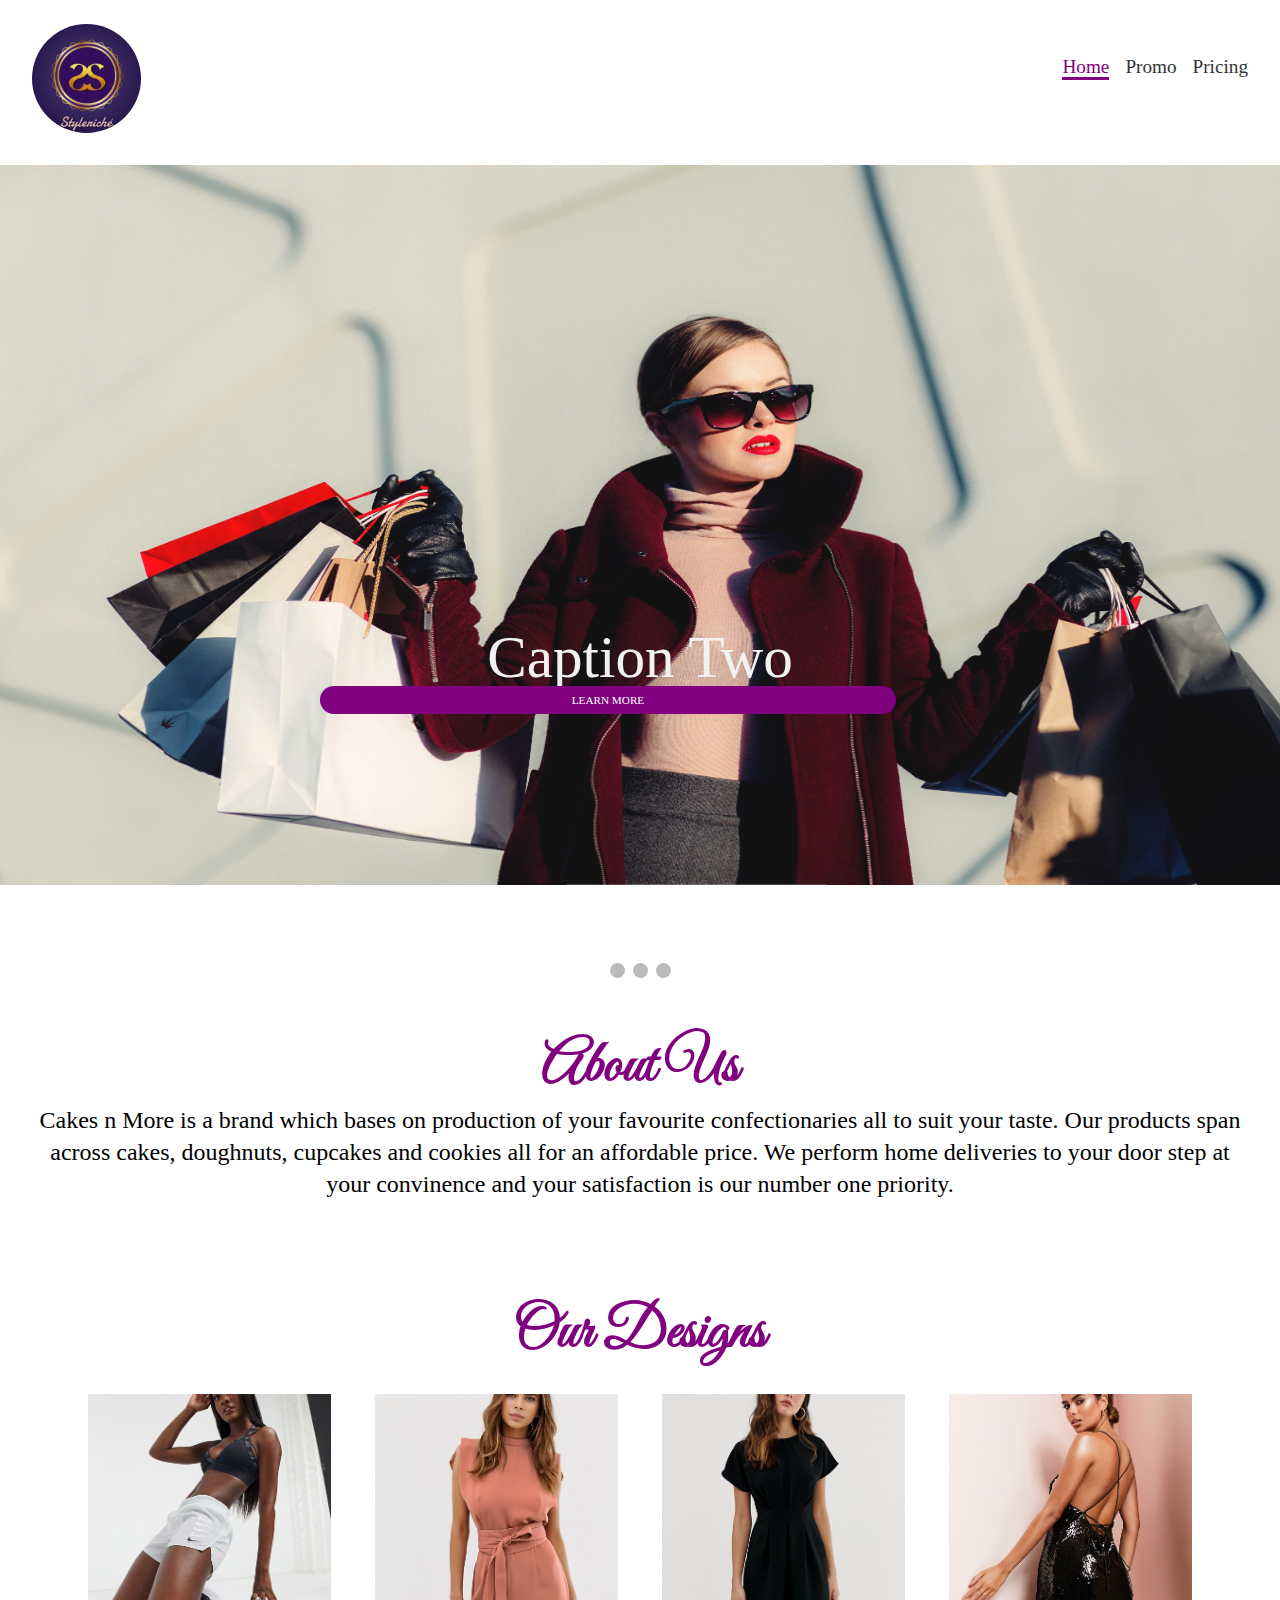
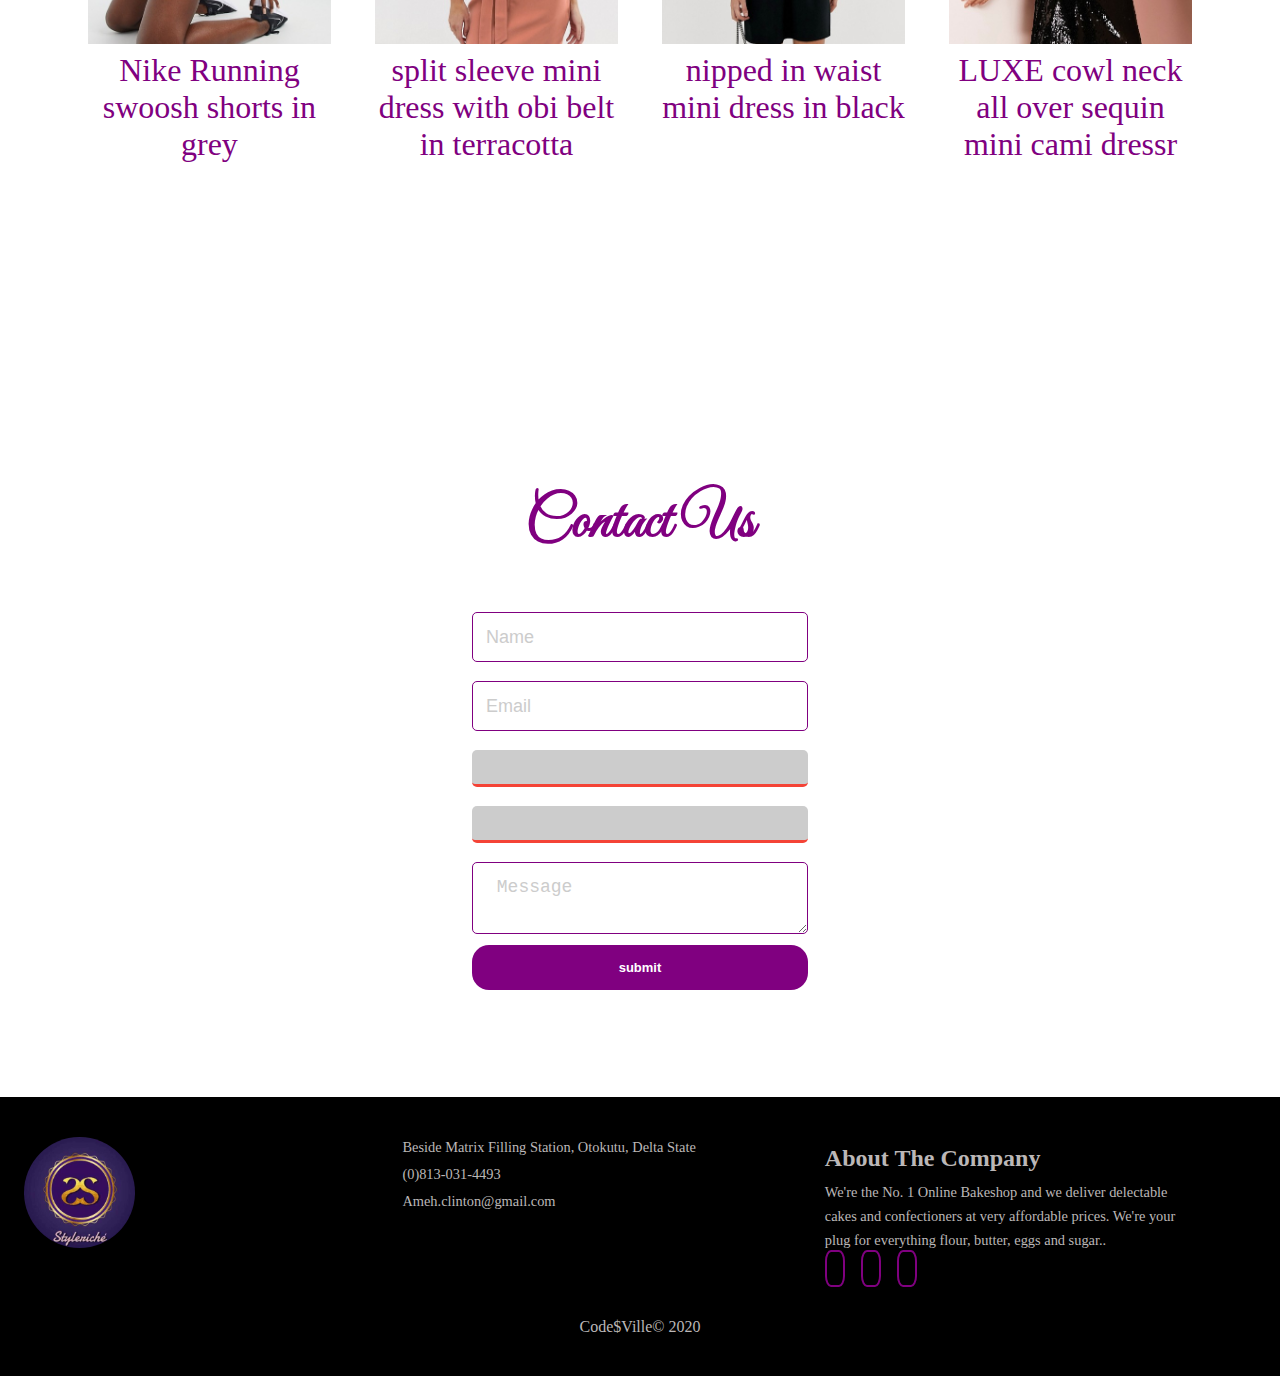
<file: index.html>
<?php

    include_once 'includes/database.php';
?>

<html lang="en">
  <head>
    <meta charset="UTF-8" />
    <meta name="viewport" content="width=device-width, initial-scale=1.0" /> 
    <link 
      rel="stylesheet"
      href="https://use.fontawesome.com/releases/v5.0.13/css/all.css"
      integrity="sha384-DNOHZ68U8hZfKXOrtjWvjxusGo9WQnrNx2sqG0tfsghAvtVlRW3tvkXWZh58N9jp"
      crossorigin="anonymous"
    />
    <link
      href="https://fonts.googleapis.com/css2?family=Great+Vibes&family=Montserrat:ital,wght@0,400;0,700;1,500&display=swap"
      rel="stylesheet"
    />
   
    <link rel="stylesheet" href="css/style.css" />
    <link rel="stylesheet" href="css/index.css" />
    <title>Fashion Store</title>
  </head>

  <body>
   <!-- Header-->
<div class="backdrop"></div>
<header>
  <span id="navbar-toggle">
    <i class="fas fa-bars"></i>
  </span>
  <nav class="navbar">
    <div class="brand">
      <div class="brand-img"> 
        <img src="img/logo.jpeg" class="brand-logo" alt="Brand" />
      </div>
    </div>
    <ul id="main-nav">
      <li><a class="current"  href="index.html">Home</a></li>
      <li><a  href="promo.html">Promo</a></li>
      <li><a href="pricing.html">Pricing</a></li>
    </ul>
  </nav>



      <div class="sideDrawer-button">
        <button id="toggle" class="toggle-button">
          <span class="toggle-button__bar"></span>
          <span class="toggle-button__bar"></span>
          <span class="toggle-button__bar"></span>
        </button>

        <div class="sideDrawer-logo">
          <img src="img/logo.jpeg" class="brand-logo" alt="Brand" />
        </div>
      </div>

    </div>
      <nav id="mobileNav" class="main-nav__mobile">
        <div class="closing-button">
          <a href="javascript:void(0)" class="closebtn">&times;</a>
        </div>

        <div class="mobile-nav__items">
          <a href="index.html" class="active">
            Home
          </a>

          <a href="promo.html">
          Promo
          </a>

          <a href="pricing.html">
            Pricing
          </a>
        </div>
      </nav>
    </header>


    
    <div class="slideshow-container">
      <div class="mySlides fade">
        <div class="img">
          <img src="./img/freestocks-_3Q3tsJ01nc-unsplash.jpg" />
     </div>
     <div class="text">Caption Two
      <a href="pricing.html" class="btn btn--animated">Learn More</a>
       </div>
        
      </div>

      <div class="mySlides fade">
        <div class="img">
          <img src="./img/tamara-bellis-IwVRO3TLjLc-unsplash.jpg" />
        </div>
      <div class="text">Caption Two
<a href="pricing.html" class="btn btn--animated ">Learn More</a>
 </div>
     </div>

      <div class="mySlides fade"> 
        <div class="img">
          <img src="./img/jordan-whitfield-faStDXKctu0-unsplash.jpg" />
        </div>
      <div class="text">Caption Two
        <a href="pricing.html" class="btn btn--animated">Learn More</a>
      </div>
       </div>

      <a class="prev" onclick="plusSlides(1)"></a>
      <a class="next" onclick="plusSlides(1)"></a>
    </div>
    <br />

    <div style="text-align: center;">
      <span class="dot" onclick="currentSlide(1)"></span>
      <span class="dot" onclick="currentSlide(2)"></span>
      <span class="dot" onclick="currentSlide(3)"></span>
    </div>

    
    <!--Section-A-->
<!-- 
    <section id="a">
      <div class="container">
        <div class="container-text">
          <h1>Delicous</h1>
          <h3>CAKES FOR YOU</h3>
          <p>Cakes n More offers the best cakes for you</p>
          <button href="pricing.html" class="btn" >Place Order</button>
        </div>
        <div class="container-img">
          <img src="img/cake1.png" class="cakee" alt="" />
        </div>
      </div>
    </section> -->
    <!-- Section-B
    <section id="b">
      <div class="desc">
        <div class="desc-text">
          <h1>about us</h1>
          <p>
            Cakes n More is a brand which bases on production of your favourite
            confectionaries all to suit your taste. Our products span across
            cakes, doughnuts, cupcakes and cookies all for an affordable price.
            We perform home deliveries to your door step at your convinence and
            your satisfaction is our number one priority.
          </p>
        </div>
        <div class="desc-img">
          <img src="./strawcake.jpg" class="img" alt="" />
        </div>
      </div>
    </section> -->

    <section>
      <div class="about">
        <div class="about-text">
          <h1>about us</h1>
          <p>
            Cakes n More is a brand which bases on production of your favourite
            confectionaries all to suit your taste. Our products span across
            cakes, doughnuts, cupcakes and cookies all for an affordable price.
            We perform home deliveries to your door step at your convinence and
            your satisfaction is our number one priority.
          </p>
        </div>
        
      </div>
    </section>
    <!--Section-C-->
    <section id="c">
      <h1>Our Designs</h1>
      <div class="cake">
        <div class="cake-img">
          <div class="cake-image">
            <img src="img/girl5.jpg" alt="" />
          </div>
          <p>Nike Running swoosh shorts in grey</p>
        </div>
        <div class="cake-img">
          <div class="cake-image">
            <img src="img/girl6.jpg" alt="" />
          </div>
          <p> split sleeve mini dress with obi belt in terracotta</p>
        </div>
        <div class="cake-img">
          <div class="cake-image">
            <img src="img/girl7.jpg" alt="" />
          </div>
          <p> nipped in waist mini dress in black</p>
        </div>
        <div class="cake-img">
          <div class="cake-image">
            <img src="img/girl3.jpg" alt="" />
          </div>
          <p>LUXE cowl neck all over sequin mini cami dressr</p>
        </div>
      </div>
    </section>

    <!--Section-D-->
    <section id="contact-us">
      <h1>Contact Us</h1>
      <form class="form" method="POST" action="contact-form.php" enctype="multipart/form-data">
        <div class="form-container">
          <div class="form-group">
            <label htmlFor="Name"> </label>
            <input type="text" name="name" placeholder="Name" />
          </div>
          <div class="form-group">
            <label htmlFor="email"></label>
            <input type="email" name="email" placeholder="Email" />
          </div>
          <div class="form-group">
            <label htmlFor="password"> </label>
            <input type="password" name="password" placeholder="Password" />
          </div>
          <div class="form-group">
            <label htmlFor="password"> </label>
            <input type="password" name="confirm-password" placeholder="Confirm Password" />
          </div>
          <textarea
            class="text-input message-input"
            placeholder=" Message"
            name="message"
          ></textarea>
          <input type="submit" value="submit" class="button" />
        </div>
        <span></span>
      </form>
    </section>
   <!--Footer-->
 <footer>
  <div class="footer">
    <div class="footer-div">
      <div class="brand">
        <img src="img/logo.jpeg" class="brand-logo" alt="" />

      </div>
      
    </div>
    <div class="py-2 footer-div">
      <p class="contact">
        <span class="contact-icon">
          <i class="fas fa-map-marker-alt"></i>
        </span>
        <span class="contact-text">Beside Matrix Filling Station, Otokutu, Delta State</span>
      </p>
      <!-- <i class="fas fa-map-marker-alt py">
        Beside Matrix Filling Station, Otokutu, Delta State
      </i> -->
      <p class="contact">
        <span class="contact-icon">
          <i class="fas fa-phone"></i>
        </span>
        <span class="contact-text">(0)813-031-4493</span>
      </p>

      <p class="contact">
        <span class="contact-icon">
          <i class="fas fa-envelope"></i>
        </span>
        <span class="contact-text">Ameh.clinton@gmail.com</span>
      </p>
      <!-- <i class="fas fa-phone py"> (0)813-031-4493</i>
      <i class="fas fa-envelope py"> Ameh.clinton@gmail.com</i> -->
    </div>
    <div class="py-2 my-1 lead footer-div" id="footer-last">
      <h3 class="my">About The Company</h3>
      <p>
        We're the No. 1 Online Bakeshop and we deliver delectable cakes and
        confectioners at very affordable prices. We're your plug for
        everything flour, butter, eggs and sugar..
      </p>
      <div class="social my">
        <i class="fab fa-twitter"></i>
        <i class="fab fa-whatsapp"></i>
        <i class="fab fa-instagram"></i>
      </div>
    </div>
  </div>
  <p class="watermark">Code$Ville&copy; 2020</p>


</footer>



    <script src="./index.js"></script>
    <script src="slider.js"></script>
  </body>
</html>
</file>
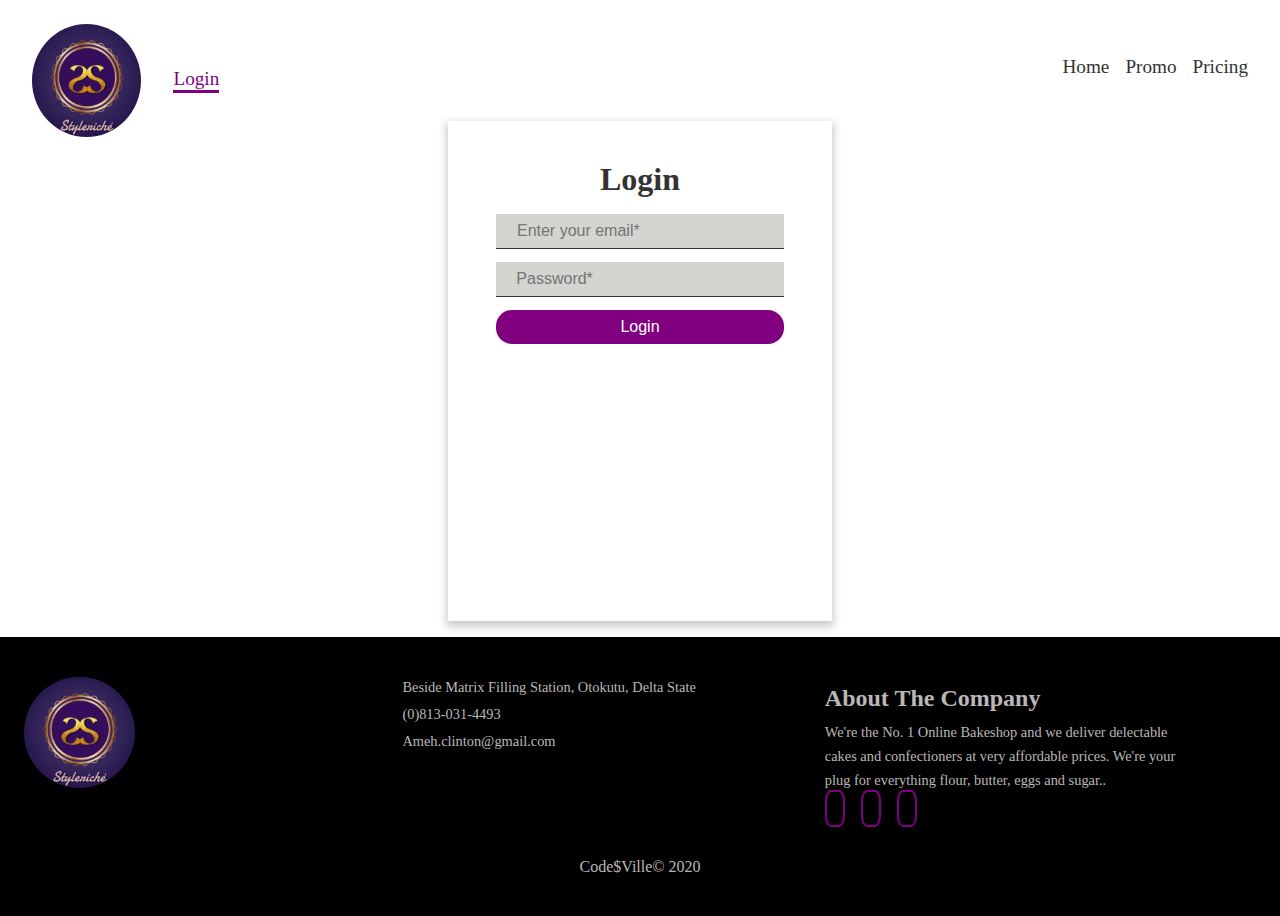
<file: login.html>
<!DOCTYPE html>
<html lang="en">
  <head>
    <meta charset="UTF-8" />
    <meta name="viewport" content="width=device-width, initial-scale=1.0" />
    <link
      href="https://fonts.googleapis.com/css2?family=Great+Vibes&family=Montserrat:ital,wght@0,400;0,700;1,500&display=swap"
      rel="stylesheet"
    />
    <link rel="stylesheet" href="css/style.css" />
    <title>Cake'n More</title>
  </head>
  <body>
   <!-- Header-->
<div class="backdrop"></div>
<header>
  <span id="navbar-toggle">
    <i class="fas fa-bars"></i>
  </span>
  <nav class="navbar">
    <div class="brand">
      <div class="brand-img"> 
        <img src="img/logo.jpeg" class="brand-logo" alt="Brand" />
      </div>
      <a  href="login.html" class=" current brand-login">Login</a>
    </div>
    <ul id="main-nav">
      <li><a   href="index.html">Home</a></li>
      <li><a  href="promo.html">Promo</a></li>
      <li><a href="pricing.html">Pricing</a></li>
     
    </ul>
  </nav>


     <div class="sideDrawer-button">
       <button id="toggle" class="toggle-button">
         <span class="toggle-button__bar"></span>
         <span class="toggle-button__bar"></span>
         <span class="toggle-button__bar"></span>
       </button>

       <class class="sideDrawer-logo">
        
        <div class="sideDrawer-logo">
          <img src="img/logo.jpeg" class="brand-logo" alt="Brand" />
        </div>
       </class>
     </div>

   </div>
     <nav id="mobileNav" class="main-nav__mobile">
       <div class="closing-button">
         <a href="javascript:void(0)" class="closebtn">&times;</a>
       </div>

       <div class="mobile-nav__items">
         <a href="index.html" >
           Home
         </a>

         <a href="promo.html">
         Promo
         </a>

         <a href="pricing.html">
           Pricing
         </a>

         <a href="login.html" class="active">
           Login
         </a>
       </div>
     </nav>
   </header>

    <section class="login">
      <form class="login-form" method="GET" action="login.php" enctype="multipart/form-data">
        <h1 class="login-form__heading">Login</h1>
        <div class="login-form__group" id="emailDiv">
          <span class="fa fa-envelope" aria-hidden="true"></span>
          <input
            type="email"
            placeholder="Enter your email*"
            class="login-form__group--input"
            id="email"
          />
        </div>
        <div class="login-form__group" id="passwordDiv">
          <span class="fa fa-lock" aria-hidden="true"></span>
          <input
            type="password"
            placeholder="Password*"
            class="login-form__group--input"
            id="password"
          />
          <span class="fa fa-eye-slash" aria-hidden="true"></span>
        </div>
        <div class="login-form__group">
          <input
            type="submit"
            value="Login"
            class="login-form__group--btn"
            id="submitBtn"
          />
        </div>
      </form>
    </section>
    <!--Footer-->
    <footer>
      <div class="footer">
        <div class="footer-div">
          <div class="brand">
            <img src="img/logo.jpeg" class="brand-logo" alt="" />
    
          </div>
          
        </div>
        <div class="py-2 footer-div">
          <p class="contact">
            <span class="contact-icon">
              <i class="fas fa-map-marker-alt"></i>
            </span>
            <span class="contact-text"
              >Beside Matrix Filling Station, Otokutu, Delta State</span
            >
          </p>
          <!-- <i class="fas fa-map-marker-alt py">
        Beside Matrix Filling Station, Otokutu, Delta State
      </i> -->
          <p class="contact">
            <span class="contact-icon">
              <i class="fas fa-phone"></i>
            </span>
            <span class="contact-text">(0)813-031-4493</span>
          </p>

          <p class="contact">
            <span class="contact-icon">
              <i class="fas fa-envelope"></i>
            </span>
            <span class="contact-text">Ameh.clinton@gmail.com</span>
          </p>
          <!-- <i class="fas fa-phone py"> (0)813-031-4493</i>
      <i class="fas fa-envelope py"> Ameh.clinton@gmail.com</i> -->
        </div>
        <div class="py-2 my-1 lead footer-div" id="footer-last">
          <h3 class="my">About The Company</h3>
          <p>
            We're the No. 1 Online Bakeshop and we deliver delectable cakes and
            confectioners at very affordable prices. We're your plug for
            everything flour, butter, eggs and sugar..
          </p>
          <div class="social my">
            <i class="fab fa-twitter"></i>
            <i class="fab fa-whatsapp"></i>
            <i class="fab fa-instagram"></i>
          </div>
        </div>
      </div>
      <p class="watermark">Code$Ville&copy; 2020</p>
    </footer>
       <script src="./index.js"></script>
  </body>
</html>
</file>
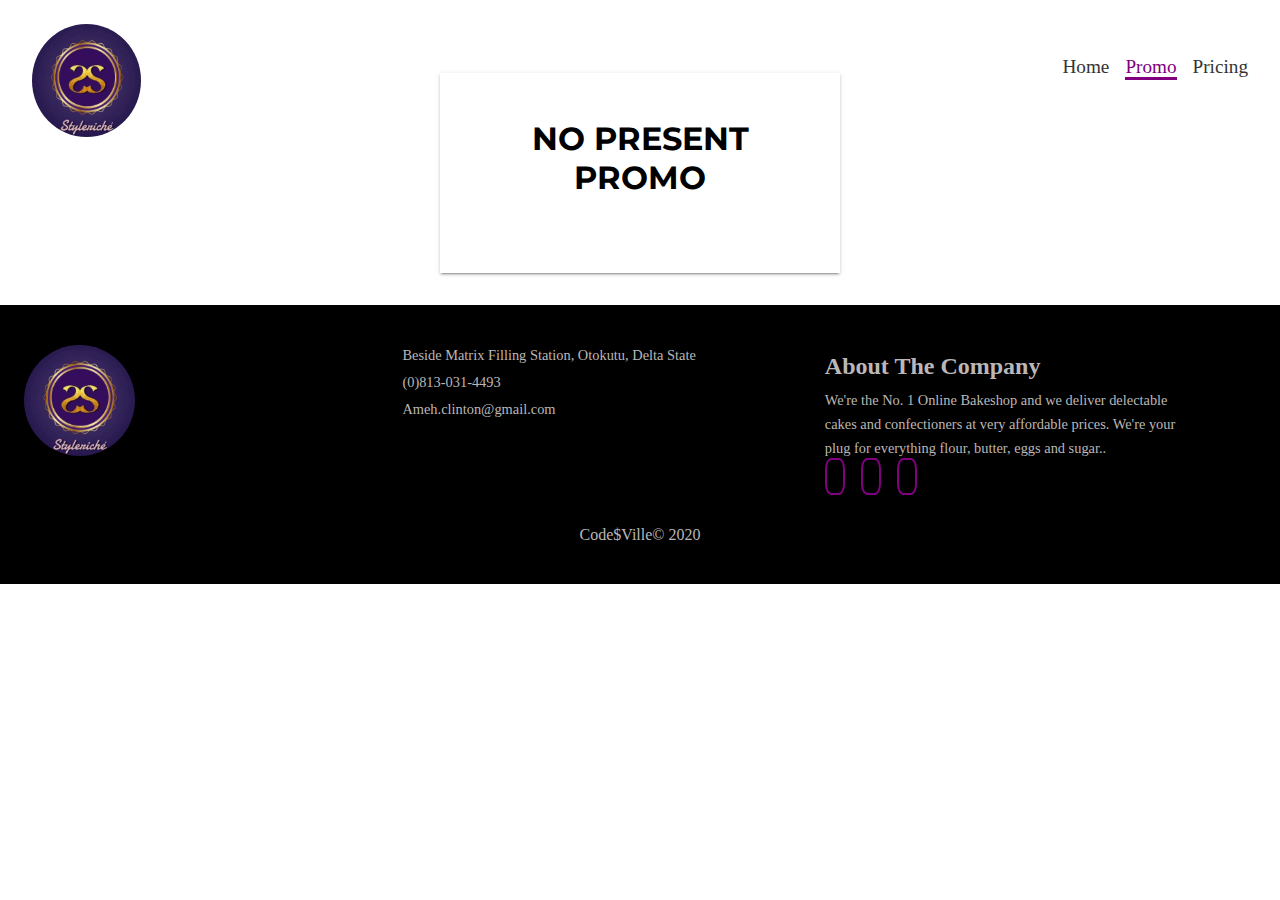
<file: promo.html>
<!DOCTYPE html>
<html lang="en">
<head>
  <meta charset="UTF-8">
  <meta name="viewport" content="width=device-width, initial-scale=1.0">
  <link
  rel="stylesheet"
  href="https://use.fontawesome.com/releases/v5.0.13/css/all.css"
  integrity="sha384-DNOHZ68U8hZfKXOrtjWvjxusGo9WQnrNx2sqG0tfsghAvtVlRW3tvkXWZh58N9jp"
  crossorigin="anonymous"
/>
<link
  href="https://fonts.googleapis.com/css2?family=Great+Vibes&family=Montserrat:ital,wght@0,400;0,700;1,500&display=swap"
  rel="stylesheet"
/>
<link rel="stylesheet" href="css/style.css" />
<title>Cake'n More</title>
</head>

<body>
<!-- Header-->
<div class="backdrop"></div>
<header>
  <span id="navbar-toggle">
    <i class="fas fa-bars"></i>
  </span>
  <nav class="navbar">
    <div class="brand">
      <div class="brand-img"> 
        <img src="img/logo.jpeg" class="brand-logo" alt="Brand" />
      </div>
    </div>
    <ul id="main-nav">
      <li><a href="index.html">Home</a></li>
      <li><a  class="current"   href="promo.html">Promo</a></li>
      <li><a href="pricing.html">Pricing</a></li>
     
    </ul>
  </nav>


  <div class="sideDrawer-button">
    <button id="toggle" class="toggle-button">
      <span class="toggle-button__bar"></span>
      <span class="toggle-button__bar"></span>
      <span class="toggle-button__bar"></span>
    </button>

    
      
      <div class="sideDrawer-logo">
        <img src="img/logo.jpeg" class="brand-logo" alt="Brand" />
      
    </div>
  </div>

</div>
  <nav id="mobileNav" class="main-nav__mobile">
    <div class="closing-button">
      <a href="javascript:void(0)" class="closebtn">&times;</a>
    </div>

    <div class="mobile-nav__items">
      <a href="index.html">
        Home
      </a>

      <a href="promo.html"  class="active">
      Promo
      </a>

      <a href="pricing.html">
        Pricing
      </a>

    </div>
  </nav>
</header>

<section id="promo">
  <h1>NO PRESENT PROMO</h1>

</section>
  <!--Footer-->
  <footer>
    <div class="footer">
      <div class="footer-div">
        <div class="brand">
          <img src="img/logo.jpeg" class="brand-logo" alt="" />
  
        </div>
        
      </div>
      <div class="py-2 footer-div">
        <p class="contact">
          <span class="contact-icon">
            <i class="fas fa-map-marker-alt"></i>
          </span>
          <span class="contact-text">Beside Matrix Filling Station, Otokutu, Delta State</span>
        </p>
        <!-- <i class="fas fa-map-marker-alt py">
          Beside Matrix Filling Station, Otokutu, Delta State
        </i> -->
        <p class="contact">
          <span class="contact-icon">
            <i class="fas fa-phone"></i>
          </span>
          <span class="contact-text">(0)813-031-4493</span>
        </p>
  
        <p class="contact">
          <span class="contact-icon">
            <i class="fas fa-envelope"></i>
          </span>
          <span class="contact-text">Ameh.clinton@gmail.com</span>
        </p>
        <!-- <i class="fas fa-phone py"> (0)813-031-4493</i>
        <i class="fas fa-envelope py"> Ameh.clinton@gmail.com</i> -->
      </div>
      <div class="py-2 my-1 lead footer-div" id="footer-last">
        <h3 class="my">About The Company</h3>
        <p>
          We're the No. 1 Online Bakeshop and we deliver delectable cakes and
          confectioners at very affordable prices. We're your plug for
          everything flour, butter, eggs and sugar..
        </p>
        <div class="social my">
          <i class="fab fa-twitter"></i>
          <i class="fab fa-whatsapp"></i>
          <i class="fab fa-instagram"></i>
        </div>
      </div>
    </div>
    <p class="watermark">Code$Ville&copy; 2020</p>
  </footer>
<script src="./index.js"></script>
<body>
  
</body>
</html>
</file>
<file: css/style.css>
:root {
  --primary-color: #800080;
  --white-color: #fff;
  --light-color: #fafafa;
  --dark-color: #333;
  --success-color: #28a745;
}

* {
  margin: 0;
  padding: 0;
  box-sizing: border-box;
}

body {
  background: var(--white-color);
  position: relative;
}

/* .logo {
  height: 100px;
  margin: 1rem 0;
  margin-right: 450px;
} */

.toggle-button {
  width: 3rem;
  padding: 0 0.3rem;
  /* background: -webkit-linear-gradient(45deg, #87ae20, #3b8e39);
  background: linear-gradient(45deg, #87ae20, #3b8e39); */
  background-color: var(--white-color);
  border: none;
  outline: none;
  top: 10.5%;
  left: 3.5%;
  position: absolute;
  z-index: 8;
  cursor: pointer;
}

.toggle-button__bar {
  width: 100%;
  height: 0.2rem;
  background: var(--primary-color);
  display: block;
  margin: 0.6rem 0;
}

.sideDrawer-button {
  position: fixed;
  background-color: #fff;
  z-index: 8;
  width: 100%;
  top: 0;
  left: 0;
  padding-top: 0.5rem;
}

.sideDrawer-logo {
  width: 30%;
}

@media only screen and (min-width: 600px) {
  .toggle-button__bar {
    display: none;
  }

  .sideDrawer-button {
    display: none;
  }
}

.sideDrawer-logo {
  width: 30%;
  margin: 0 auto;
}

.sideDrawer-logo img {
  width: 100%;
  height: 100%;
  display: block;
  border-radius: 50%;
}

.main-nav__mobile {
  /* background: -webkit-linear-gradient(45deg, #4ff26a, #55c668);
  background: linear-gradient(45deg, #4ff26a, #55c668); */
  background-color: var(--white-color);
  width: 0;
  height: 100%;
  top: 0;
  left: 0;
  position: fixed;
  z-index: 11;
  -webkit-transition: 0.5s;
  transition: 0.5s;
  padding: 1rem 0;
  z-index: 10000000;
  overflow-x: hidden;
}

.main-nav__mobile a {
  width: 100%;
  margin: 0.3rem;
  padding: 1rem;
  text-align: left;
  text-decoration: none;
  color: var(--primary-color);
  -webkit-transition: 0.3s ease-in-out;
  transition: 0.3s ease-in-out;
  font-weight: 400;
  font-size: 20px;
  display: block;
}

.main-nav__mobile a:hover {
  background-color: rgba(192, 192, 194, 0.2);
  /* width: 70%;
  height: 60%;
margin:0 auto; */
  color: var(--dark-color);
  border-color: none;
}

.main-nav__mobile a.active {
  /* width: 70%;
  height: 60%;
margin:0 auto; */
  background-color: var(--primary-color);
  color: var(--white-color);
}

.mobile-nav__items {
  margin-top: 4rem;
}

.closing-button {
  font-size: 42px;
  position: absolute;
  top: 0;
  right: 15px;
}

.closing-button a {
  border-bottom: none;
  font-size: 42px;
}

#navbar-toggle {
  position: absolute;
  top: 45px;
  right: 30px;
  display: none;
  cursor: pointer;
  font-size: 24px;
  color: var(--primary-color);
  border: none;
  outline: none;
  background-color: var(--light-color);
}

.navbar {
  display: none;
  margin-bottom: -120px;
}

.brand {
  width: 40%;
  display: flex;
}

.brand-img img {
  width: 100%;
  height: 100%;
  border-radius: 50%;
}

.brand-login:hover {
  text-decoration: none;
  border-color: rgba(192, 192, 194, 0.8);
  color: var(--primary-color);
}

.brand a.current {
  color: var(--primary-color);
  border-color: var(--primary-color);
  border-bottom: 3px solid;
}

@media only screen and (min-width: 600px) {
  .navbar {
    display: flex;
    padding: 1.5rem 2rem;
    width: 100%;
    justify-content: space-between;
  }

  .brand {
    width: 30%;
    display: flex;
  }

  .brand .brand-img {
    width: 30%;
    height: 100%;
    margin-right: 2rem;
  }

  .brand-login {
    font-size: 1.2rem;
    color: #333;
    text-decoration: none;
    align-self: center;
  }

  .brand-login:hover {
    text-decoration: none;
    border-color: rgba(192, 192, 194, 0.8);
    color: var(--primary-color);
  }

  .brand a.current {
    color: var(--primary-color);
    border-color: var(--primary-color);
    border-bottom: 3px solid;
  }

  .brand-img img {
    width: 100%;
    height: 100%;
    border-radius: 50%;
  }

  .brand-logo {
    width: 30%;
    height: 100%;
    border-radius: 50%;
  }

  .navbar ul {
    display: flex;
    justify-content: left;
    list-style: none;
    margin-top: 2rem;
  }
}

.navbar ul li a {
  color: #333;
  font-size: 1.2rem;
  border-bottom: 3px solid transparent;
  text-decoration: none;
}

.navbar ul li:not(:last-child) {
  margin-right: 1rem;
}

/* .navbar ul li a:hover {
  opacity: 0.9;
  color: var(--primary-color);
} */

.navbar ul li a.current {
  color: var(--primary-color);
  border-color: var(--primary-color);
}

.navbar ul li a:hover {
  border-color: rgba(192, 192, 194, 0.7);
  color: var(--primary-color);
}

.carousel-image-1 {
  background: url("../img/suit.jpg");
  background-size: cover;
}

.carousel-image-2 {
  background: url("../img/girl3.jpg");
  background-size: cover;
}

.carousel-image-3 {
  background: url("../img/girl4.jpg");
  background-size: cover;
}

.carousel-item {
  height: 28rem;
}

@media only screen and (min-width: 575px) {
  .carousel-caption {
    visibility: hidden;
  }
}

@media only screen and (min-width: 600px) {
  .carousel-image-1 {
    background: url("../img/suit.jpg");
    background-size: contain;
  }

  .carousel-image-2 {
    background: url("../img/girl3.jpg");
    background-size: contain;
  }

  .carousel-image-3 {
    background: url("../img/girl4.jpg");
    background-size: contain;
  }
}

.container {
  display: block;
  padding: 6rem 2rem 2rem 2rem;
}

.container-text {
  width: 100%;
  text-align: center;
}

.container-img {
  width: 100%;
}

@media only screen and (min-width: 600px) {
  .container {
    display: flex;
    padding: 2rem 4rem;
  }

  .container-text {
    width: 40%;
    margin-right: auto;
  }

  .container-img {
    width: 55%;
  }
}

.container-img img {
  width: 100%;
  height: 80%;
  object-fit: cover;
  display: block;
}

.container h1 {
  font-family: Great Vibes, cursive;
  color: var(--primary-color);
  font-size: 3.7rem;
}

.container h3 {
  font-family: Montserrat, sans-serif;
  font-size: 1.5rem;
  color: var(--dark-color);
  font-weight: bolder;
  text-transform: uppercase;
}

.container p {
  font-family: Montserrat, sans-serif;
}

.btn {
  background: var(--primary-color);
  color: #fff;
  border: none;
  cursor: pointer;
  outline: none;
  text-decoration: none;
  color: #fff;
  padding: 8px 30px;
  display: inline-block;
  text-transform: uppercase;
  margin-top: 15px;
  font-size: 10px;
  border-radius: 5px;
}

.btn:hover {
  color: #fff;
  background-color: rgba(255, 64, 129, 0.4);
}

.about {
  display: block;
  padding: 2rem 0;
  text-align: center;
}

.about-text {
  width: 100%;
  text-align: center;
  margin-bottom: 3rem;
}

.about-text h1 {
  font-family: Great Vibes, cursive;
  color: var(--primary-color);
  font-size: 2.5rem;
  margin-top: 1rem;
  text-transform: capitalize;
}

.about-text p {
  font-size: 1.5rem;
  line-height: 2rem;
  padding: 0 auto;
}

@media only screen and (min-width: 500px) {
  .about {
    display: block;
    padding: 2rem 2rem;
    text-align: center;
  }

  .about-text {
    width: 100%;
    text-align: center;
    margin-bottom: 1rem;
  }

  .about-text h1 {
    font-family: Great Vibes, cursive;
    color: var(--primary-color);
    font-size: 3.7rem;
    text-transform: capitalize;
  }

  .about-text p {
    font-size: 1.5rem;
    line-height: 2rem;
  }
}

.desc {
  display: block;
  padding: 2rem 2rem;
}

.desc-text {
  width: 100%;
  text-align: center;
  margin-bottom: 1rem;
}

.desc-text h1 {
  font-family: Great Vibes, cursive;
  color: var(--primary-color);
  font-size: 3.7rem;
  text-transform: capitalize;
}

.desc-text p {
  font-size: 1.5rem;
  line-height: 2rem;
}

.desc-img {
  width: 100%;
}

.desc-img img {
  width: 100%;
  height: 100%;
  object-fit: cover;
}

@media only screen and (min-width: 800px) {
  .desc {
    display: flex;
    padding: 3rem 5rem;
  }

  .desc-text {
    width: 42%;
    margin-right: auto;
    margin-bottom: 0;
  }

  .desc-text h1 {
    font-family: Great Vibes, cursive;
    color: var(--primary-color);
    font-size: 3.7rem;
    text-transform: capitalize;
  }

  .desc-text p {
    font-size: 1.4rem;
    line-height: 1rem;
    margin-bottom: 0.7rem;
  }

  .desc-img {
    width: 55%;
  }
}

#c {
  padding: 3rem 4rem;
  text-align: center;
}

#c h1 {
  font-family: Great Vibes, cursive;
  color: var(--primary-color);
  font-size: 3.7rem;
  text-transform: capitalize;
}

#c.img {
  flex: 1;
  width: 600px;
  height: 600px;
}

.cake {
  display: block;
  margin-top: 1.5rem;
}

.cake-img {
  width: 100%;
  text-align: center;
}

.cake-image {
  width: 100%;
  height: 100%;
  margin: 0 auto 0.5rem;
}

.cake-img p {
  font-size: 2rem;
  color: var(--primary-color);
}

.cake-img img {
  width: 100%;
  height: 100%;
  object-fit: cover;
}

@media only screen and (min-width: 600px) {
  .cake {
    display: flex;
    margin: 1.5rem;
    justify-content: space-between;
    flex-wrap: wrap;
  }

  .cake-img {
    width: 45%;
    text-align: center;
    margin-bottom: 11rem;
  }

  .cake-image {
    height: 150px;
    width: 100%;
    margin: 0 auto 1.5rem;
  }

  .cake-img p {
    font-size: 2rem;
    color: var(--primary-color);
  }

  .cake-img img {
    width: 100%;
    height: 150px;
    object-fit: scale-down;
  }
}

@media only screen and (min-width: 1000px) {
  .cake {
    display: flex;
    margin-top: 1.5rem;
    justify-content: space-between;
    flex-wrap: wrap;
  }

  .cake-img {
    width: 22%;
    text-align: center;
  }

  .cake-image {
    height: 250px;
    width: 100%;
    margin: 0 auto 0.5rem;
  }

  .cake-img p {
    font-size: 2rem;
    color: var(--primary-color);
  }

  .cake-img img {
    width: 100%;
    height: 100%;
    object-fit: cover;
  }
}

#contact-us {
  position: relative;
  text-align: center;
  background: linear-gradient(rgba(0, 0, 0, 0.9), rgba(0, 0, 37, 0.4)),
    url("../img/girl4.jpg") no-repeat;
  background-size: cover;
  background-position: 50%;
  background-attachment: fixed;
  padding: 75px 10px;
}

#contact-us h1 {
  font-family: Great Vibes, cursive;
  color: var(--primary-color);
  font-size: 3.7rem;
  text-align: center;
}

/* Forms */
.form-group {
  margin: 1.2rem 0;
}

.form-group input {
  margin: 0.2rem 0;
}

.form .form-text {
  display: block;
  margin-top: 0.3rem;
}

.form input[type="text"],
.form input[type="email"],
.form input[type="password"],
.form select,
.form textarea {
  display: block;
  font-size: 18px;
  border: 1px solid #ccc;
  border-radius: 5px;
  line-height: 22px;
  background-color: transparent;
  border: 1px solid var(--primary-color);
  transition: all 0.3s;
  padding: 13px;
  margin-bottom: 15px;
  width: 100%;
  box-sizing: border-box;
  outline: 0;
  color: #fff;
}

.form ::placeholder {
  color: #ccc;
}

.form-container {
  max-width: 400px;
  margin: 2rem auto;
  overflow: hidden;
  padding: 0 2rem;
}

.button {
  width: 100%;
  background-color: var(--primary-color);
  border-radius: 17px;
  border: 0;
  cursor: pointer;
  color: #fff;
  font-size: 13px;
  padding: 15px 5px;
  transition: all 0.3s;
  margin-top: -4px;
  font-weight: 700;
}

.button:hover {
  background-color: rgba(255, 64, 129, 0.4);
}

footer {
  background: rgb(0, 0, 0);
  padding: 2.5rem 1.5rem;
}

.footer {
  display: block;
}

.footer-div {
  width: 100%;
  margin-bottom: 1rem;
  text-align: center;
}

.footer-div img {
  width: 30%;
  object-fit: contain;
  border-radius: 50%;
}

.footer-div p,
h3 {
  color: #bbb7b7;
}

.footer-div h3 {
  font-size: 1.2rem;
  margin-bottom: 0.2rem;
}

.contact {
  margin-bottom: 0.2rem;
}

.contact span {
  display: inline-block;
  vertical-align: middle;
}

.contact-icon {
  margin-right: 0.3rem;
}

.contact-icon i {
  color: var(--primary-color);
}

.contact-text {
  font-size: 0.9rem;
}

.lead p {
  line-height: 1.5rem;
  font-size: 0.9rem;
}

.social {
  margin-top: 0.5rem;
}

.fa-envelope {
  display: block;
}

.fab {
  margin-right: 1rem;
  border: 2px var(--primary-color) solid;
  border-radius: 30%;
  padding: 0.5rem;
  color: #bbb7b7;
}

.watermark {
  color: #bbb7b7;
  text-align: center;
  margin-top: 2rem;
}

@media only screen and (min-width: 600px) {
  .footer {
    display: flex;
    justify-content: space-between;
    flex-wrap: wrap;
  }

  .footer-div {
    width: 45%;
    text-align: left;
  }

  #footer-last {
    margin: 0.5rem auto;
  }

  .footer-div img {
    width: 100%;
    object-fit: contain;
  }

  .footer-div p,
  h3 {
    color: #bbb7b7;
  }

  .footer-div h3 {
    font-size: 1.5rem;
    margin-bottom: 0.5rem;
  }

  .contact {
    margin-bottom: 0.5rem;
  }

  .contact span {
    display: inline-block;
    vertical-align: middle;
  }

  .contact-icon {
    margin-right: 0.3rem;
  }

  .contact-icon i {
    color: var(--primary-color);
  }

  .lead p {
    line-height: 1.5rem;
  }

  .social {
    margin-top: 0.5rem;
  }

  .fa-envelope {
    display: block;
  }

  .fab {
    margin-right: 1rem;
    border: 2px var(--primary-color) solid;
    border-radius: 30%;
    padding: 0.5rem;
    color: #bbb7b7;
  }

  .watermark {
    color: #bbb7b7;
    text-align: center;
    margin-top: 2rem;
  }
}

@media only screen and (min-width: 780px) {
  .footer-div {
    width: 30%;
  }
}

/* padding */
/* .py {
  padding: 0.3rem 0;
}

.py2 {
  padding: 0.8rem 3rem;
}

.py3 {
  padding: 3rem 0;
}

.py4 {
  padding: 4rem 0;
} */

/* Margin */
/* .my {
  margin: 1rem 0;
}

.my2 {
  margin: 2rem 0;
} */

/* .lead {
  font-size: 1.2rem;
  margin-bottom: 1.2rem;
  text-align: center;
} */

#promo {
  display: flex;
  margin: 9rem auto 0;
  flex-direction: column;
  font-family: Montserrat, sans-serif;
  align-items: center;
  justify-content: center;
  text-align: center;
  width: 100%;
  height: 200px;
  background-color: var(--white-color);
  box-shadow: 0 3px 1px -2px rgba(0, 0, 0, 0.2), 0 2px 2px 0 rgba(0, 0, 0, 0.14),
    0 1px 5px 0 rgba(0, 0, 0, 0.12);
  padding: 35px 35px 65px;
}

@media only screen and (min-width: 400px) {
  #promo {
    display: flex;
    margin: 12rem auto 0;
    flex-direction: column;
    font-family: Montserrat, sans-serif;
    align-items: center;
    justify-content: center;
    text-align: center;
    width: 100%;
    height: 200px;
    background-color: var(--white-color);
    box-shadow: 0 3px 1px -2px rgba(0, 0, 0, 0.2),
      0 2px 2px 0 rgba(0, 0, 0, 0.14), 0 1px 5px 0 rgba(0, 0, 0, 0.12);
    padding: 35px 35px 65px;
  }
}

@media only screen and (min-width: 600px) {
  #promo {
    display: flex;
    margin: 2rem auto;
    flex-direction: column;
    font-family: Montserrat, sans-serif;
    align-items: center;
    justify-content: center;
    width: 400px;
    height: 200px;
    background-color: var(--white-color);
    box-shadow: 0 3px 1px -2px rgba(0, 0, 0, 0.2),
      0 2px 2px 0 rgba(0, 0, 0, 0.14), 0 1px 5px 0 rgba(0, 0, 0, 0.12);
    padding: 35px 35px 65px;
  }
}

.login {
  /* padding: 5rem 10rem; */
  margin: 5rem auto 1rem;
}

.login-form {
  box-shadow: 0 4px 8px 2px rgba(0, 0, 0, 0.2);
  width: 94%;
  height: 400px;
  padding: 2rem 1rem 2rem;
  margin: 8rem auto 3rem;
}

@media only screen and (min-width: 400px) {
  .login-form {
    box-shadow: 0 4px 8px 2px rgba(0, 0, 0, 0.2);
    width: 60%;
    height: 500px;
    padding: 2.5rem 3rem;
    margin: 165px auto;
  }
}

@media only screen and (min-width: 700px) {
  .login-form {
    box-shadow: 0 4px 8px 2px rgba(0, 0, 0, 0.2);
    width: 40%;
    height: 500px;
    padding: 2.5rem 3rem;
    margin: 0 auto;
  }
}

@media only screen and (min-width: 1100px) {
  .login-form {
    box-shadow: 0 4px 8px 2px rgba(0, 0, 0, 0.2);
    width: 30%;
    height: 500px;
    padding: 2.5rem 3rem;
    margin: 0 auto;
  }
}

.login-form__heading {
  text-align: center;
  margin-bottom: 1rem;
  color: #333;
}

.is-invalid {
  border-bottom: 1px solid red !important;
}

.login-form__group:not(:last-child) {
  display: flex;
  padding: 0 0.5rem;
  width: 100%;
  background: #d4d4d1;
  margin-bottom: 0.8rem;
  border-bottom: 1px solid #333;
}

.login-form__group .fa {
  width: 5%;
  margin-right: auto;
  align-self: center;
}

.fa-eye-slash {
  cursor: pointer;
}

.login-form__group .login-form__group--input {
  width: 100%;
  font-size: 1rem;
  color: black;
  padding: 0.5rem 0;
  border: none;
  outline: none;
  box-shadow: none;
  background: transparent;
}

.login-form__group .login-form__group--btn {
  width: 100%;
  color: #fff;
  background: var(--primary-color);
  border: none;
  padding: 0.5rem 0;
  cursor: pointer;
  border-radius: 16px;
  font-size: 1rem;
  transition: all 0.3s;
}

.login-form__group .login-form__group--btn:hover {
  opacity: 0.7;
}

.input-invalid:-moz-ui-invalid,
.input-invalid:invalid,
.input-invalid::placeholder {
  opacity: 1;
  color: var(--primary-color);
}

#login h1 {
  font-family: sans-serif;
  color: var(--dark-color);
  font-size: 1.6rem;
  text-align: center;
  padding-top: 2rem;
  background-color: #fafafa;
}

#login .form input[type="text"],
#login .form input[type="email"],
.form input[type="password"] {
  font: inherit;
  background: var(--light-color);
  color: currentColor;
  border: none;
  outline: none;
  padding: 0.5rem 3.3rem;
  margin: 0;
  border-bottom: 3px solid transparent;
  border-color: #f44336;
  background-color: #ccc;
  width: 100%;
  max-width: 100%;
  vertical-align: bottom;
  text-align: inherit;
}

.pricing {
  padding: 15px 25px;
  display: block;
}

.card {
  width: 100%;
  box-shadow: 0 4px 16px 4px rgba(0, 0, 0, 0.3);
  margin-bottom: 2.5rem;
  padding-bottom: 1rem;
  border-radius: 8px;
  border-bottom-left-radius: 1rem;
  border-bottom-right-radius: 1rem;
  overflow: hidden;
}

.cardImg {
  width: 100%;
  height: 100%;
  border-radius: 1rem;
  border-bottom-left-radius: 1rem;
  border-bottom-right-radius: 1rem;
}

.cardImg img {
  width: 100%;
  height: 100%;
  object-fit: cover;
}

@media only screen and (min-width: 600px) {
  .pricing {
    padding: 15px 25px;
    display: flex;
    justify-content: space-between;
    flex-wrap: wrap;
  }

  .card {
    width: 45%;
  }

  .cardImg {
    width: 100%;
    height: 250px;
    border-radius: 1rem;
  }

  .cardImg img {
    width: 100%;
    height: 100%;
    object-fit: cover;
  }
}

@media only screen and (min-width: 780px) {
  .card {
    width: 32%;
    border-radius: 1rem;
  }
}

@media only screen and (min-width: 1120px) {
  .card {
    width: 22%;
  }
}

.layout {
  display: flex;
  flex-direction: column;
  margin-top: 0.5rem;
  padding: 0 0.5rem;
  font-family: "Montserrat", sans-serif;
}

.layout p {
  font-size: 0.9rem;
}

.layout p:not(:last-child) {
  margin-right: auto;
}

.layout p:nth-child(2) {
  color: var(--primary-color);
}

.cardBtn {
  padding: 0 0.5rem;
}

.bttn {
  background: var(--primary-color);
  text-align: center;
  color: #fff;
  font-size: 1rem;
  margin-top: 1rem;
  outline: none;
  padding: 10px 15px;
  border-radius: 8px;
  cursor: pointer;
  border: none;
  width: 100%;
}

.btttn {
  background: var(--primary-color);
  color: #fff;
  width: 40%;
  margin: 0 auto;
  margin-top: 1rem;
  outline: none;
  padding: 10px 15px;
  border-radius: 8px;
  cursor: pointer;
  border: none;
  outline: none;
}

.pricing-heading {
  text-align: center;
  font-family: Great Vibes, cursive;
  text-transform: capitalize;
  font-size: 3rem;
  color: var(--primary-color);
  margin-top: 9rem;
}

@media only screen and (min-width: 400px) {
  .pricing-heading {
    text-align: center;
    font-family: Great Vibes, cursive;
    text-transform: capitalize;
    font-size: 3rem;
    color: var(--primary-color);
    margin-top: 12rem;
  }
}

@media only screen and (min-width: 600px) {
  .pricing-heading {
    text-align: center;
    font-family: Great Vibes, cursive;
    text-transform: capitalize;
    font-size: 3rem;
    color: var(--primary-color);
    margin-top: 3rem;
  }
}

.cta-btn {
  padding: 12px 30px;
  font-size: 20px;
}

.modal-content__image {
  width: 100%;
  height: 400px;
  padding: 1.5rem 0.5rem 0 0.5rem;
  margin-bottom: 0.4rem;
}

.modal-content__image img {
  width: 100%;
  height: 100%;
  object-fit: cover;
}

.modal-content .modalDesc {
  font-size: 1.5rem;
  margin-bottom: 0.5rem;
  text-align: center;
  text-transform: capitalize;
  /* font-family: "Montserrat", sans-serif; */
  color: var(--primary-color);
}

.modal-content h2 {
  color: #242222;
  font-size: 1.2rem;
  text-transform: capitalize;
  /* font-family: "Montserrat", sans-serif; */
}

.modal-content p {
  margin-top: 0.5rem;
  font-size: 1.1rem;
  /* font-family: "Montserrat", sans-serif; */
}

.modal-content span {
  color: var(--primary-color);
}

/* .modal-form input[type='text'],
.modal-form input[type='tel'],
.modal-form input[type='quantity'] {
  display: block;
  position: relative;
  flex: auto;
  min-width: 0;
  width: 100%;
  padding: .4375em 0;
  border: none;
  border-width: 100%;
  border-bottom: 1px solid black;
} */
.modal-form {
  margin-top: 1.3rem;
}

.modal-formGroup {
  display: flex;
  flex-direction: column;
  margin-bottom: 1.5rem;
}

.modal-formGroup input {
  border: none;
  border-bottom: 1px solid var(--primary-color);
  padding-bottom: 0.4rem;
  font-size: 1rem;
  color: #3f3d3d;
}

.modal-formGroup input:focus {
  border-bottom-color: rgb(32, 143, 143);
}

.modal-formGroup input::placeholder {
  font-size: 1rem;
}

.itemQty {
  display: flex;
  width: 50%;
}

.itemQty #quantity {
  width: 100%;
  color: var(--dark-color);
  border: 1px solid var(--primary-color);
  padding: 0.1rem 0.4rem;
}

.qtyBtn {
  cursor: pointer;
  color: var(--primary-color);
}

.increase {
  margin-left: 0.2rem;
}

.decrease {
  margin-right: 0.2rem;
}

.modal-container.show-modal {
  display: flex;
}

.pricingBackdrop,
.backdrop {
  position: fixed;
  width: 100%;
  height: 100%;
  top: 0;
  left: 0;
  display: none;
  background: rgba(0, 0, 0, 0.8);
  z-index: 1000;
}

.show-backdrop {
  display: block;
}

.modal {
  background-color: #fff;
  box-shadow: 0 0 10px rgba(0, 0, 0, 0.3);
  position: fixed;
  opacity: 0;
  visibility: hidden;
  top: 20%;
  left: 50%;
  transform: translate(-50%, -50%);
  width: 80%;
  height: 60%;
  overflow-y: scroll;
  z-index: 10000;
  transition: all 0.8s;
  font-family: "Montserrat", sans-serif;
}

.display-modal {
  opacity: 1;
  visibility: visible;
  top: 50%;
}

@media only screen and (min-width: 600px) {
  .modal {
    width: 70%;
    height: 70%;
  }
}

@media only screen and (min-width: 780px) {
  .modal {
    width: 60%;
    height: 80%;
  }
}

@media only screen and (min-width: 1120px) {
  .modal {
    width: 45%;
    height: 80%;
  }
}

.modal-content {
  padding: 1rem 1.5rem 2.5rem 1.5rem;
}

.close-btn {
  background: transparent;
  font-size: 25px;
  position: absolute;
  top: 2%;
  right: 2%;
  color: var(--primary-color);
  outline: none;
  border: none;
}
</file>
<file: css/index.css>
:root {
  --primary-color: #800080;
  --white-color: #fff;
  --light-color: #fafafa;
  --dark-color: #333;
  --success-color: #28a745;
}

.mySlides {
  display: none;
  vertical-align: top;
  width: 100%;
  height: 100%;
  margin-top: 8rem;
  margin-bottom: -120px;
}

.mySlides.img {
  width: 100%;
  height: 100%;
}

.img img {
  width: 100%;
  height: 80%;
}

/* Slideshow container */
.slideshow-container {
  position: relative;
  margin: auto;
  text-align: center;
}

/* Next & previous buttons */
.prev,
.next {
  cursor: pointer;
  position: absolute;
  top: 50%;
  width: auto;
  padding: 16px;
  margin-top: -22px;
  color: white;
  font-weight: bold;
  font-size: 18px;
  transition: 0.6s ease;
  border-radius: 0 3px 3px 0;
  user-select: none;
}

/* Position the "next button" to the right */
.next {
  right: 0;
  border-radius: 3px 0 0 3px;
}

/* On hover, add a black background color with a little bit see-through */
.prev:hover,
.next:hover {
  background-color: rgba(0, 0, 0, 0.8);
}

/* Caption text */
.text {
  color: #f2f2f2;
  font-size: 3rem;
  padding: 8px 12px;
  position: absolute;
  top: 50%;
  width: 100%;
  text-align: center;
  display: none;
}

.btn {
  background: var(--primary-color);
  color: #fff;
  border: none;
  cursor: pointer;
  outline: none;
  text-decoration: none;
  color: #fff;
  padding: 8px 30px;
  display: none;
  text-transform: uppercase;
  font-size: 0.9rem;
  border-radius: 10rem;
  position: absolute;
  width: 30%;
  text-align: center;
}

@media only screen and (min-width: 400px) {
  .text {
    color: #f2f2f2;
    font-size: 2rem;
    padding: 8px 12px;
    position: absolute;
    top: 50%;
    width: 100%;
    text-align: center;
    display: block;
  }

  .btn {
    background: var(--primary-color);
    border: none;
    cursor: pointer;
    outline: none;
    text-decoration: none;
    color: #fff;
    padding: 8px 30px;
    display: inline-block;
    text-transform: uppercase;
    font-size: 0.7rem;
    border-radius: 10rem;
    position: absolute;
    top: 65%;
    left: 25%;
    width: 45%;
    text-align: center;
  }
}

/* Number text (1/3 etc) */
.numbertext {
  color: #f2f2f2;
  font-size: 12px;
  padding: 8px 12px;
  position: absolute;
  top: 0;
}

/* The dots/bullets/indicators */
.dot {
  cursor: pointer;
  height: 15px;
  width: 15px;
  margin: 0 2px;
  background-color: #bbb;
  border-radius: 50%;
  display: inline-block;
  transition: background-color 0.6s ease;
  display: none;
}

.active,
.dot:hover {
  background-color: #717171;
}

@media only screen and (min-width: 400px) {
  .dot {
    cursor: pointer;
    height: 15px;
    width: 15px;
    margin: 0 2px;
    background-color: #bbb;
    border-radius: 50%;
    display: inline-block;
    transition: background-color 0.6s ease;
  }
}

@media only screen and (min-width: 600px) {
  .text {
    color: #f2f2f2;
    font-size: 3rem;
    padding: 8px 12px;
    position: absolute;
    top: 50%;
    width: 100%;
    text-align: center;
    animation-name: moveInLeft;
    animation-duration: 1s;
    animation-timing-function: ease-out;
  }

  .btn .btn:link,
  .btn:visited {
    background: var(--primary-color);
    color: #fff;
    border: none;
    cursor: pointer;
    outline: none;
    text-decoration: none;
    color: #fff;
    padding: 8px 40px;
    text-transform: uppercase;
    font-size: 1.2rem;
    border-radius: 10rem;
    position: absolute;
    top: 65%;
    left: 30%;
    width: 45%;
    text-align: center;
    transition: all 0.2s;
    box-shadow: 0 1rem 2rem rgba(0, 0, 0, 0.4);
  }

  .btn:hover {
    transform: translateY(-3px);
    box-shadow: 0 1rem 2rem rgba(0, 0, 0, 0.4);
  }

  .btn:hover::after {
    transform: scaleX(1.4) scaleY(1.6);
    opacity: 0;
  }

  .btn:active,
  .btn:focus {
    outline: none;
    transform: translateY(-1px);
    box-shadow: 0 0.5rem 1rem rgba(0, 0, 0, 0.2);
  }

  .btn::after {
    content: "";
    display: inline-block;
    height: 100%;
    width: 100%;
    border-radius: 10rem;
    position: absolute;
    top: 0;
    left: 0;
    z-index: -1;
    transition: all 0.4s;
  }

  .btn--animated {
    animation: moveInBottom 0.5s ease-out 0.75s;
    animation-fill-mode: backwards;
  }
}

@media only screen and (min-width: 1000px) {
  .text {
    color: #f2f2f2;
    font-size: 3.7rem;
    padding: 8px 14px;
    position: absolute;
    top: 50%;
    width: 100%;
    text-align: center;
    margin-bottom: 1rem;
  }

  .btn .btn:link,
  .btn:visited {
    background: var(--primary-color);
    color: #fff;
    border: none;
    cursor: pointer;
    outline: none;
    text-decoration: none;
    color: #fff;
    padding: 8px 45px;
    text-transform: uppercase;
    font-size: 1.7rem;
    border-radius: 10rem;
    position: absolute;
    top: 65%;
    left: 30%;
    width: 45%;
    text-align: center;
  }
}

/* Fading animation */
.fade {
  -webkit-animation-name: fade;
  -webkit-animation-duration: 1.5s;
  animation-name: fade;
  animation-duration: 1.5s;
}

@-webkit-keyframes fade {
  from {
    opacity: 0.4;
  }

  to {
    opacity: 1;
  }
}

@keyframes fade {
  from {
    opacity: 0.4;
  }

  to {
    opacity: 1;
  }
}

@keyframes moveInBottom {
  0% {
    opacity: 0;
    transform: translateY(3rem);
  }

  100% {
    opacity: 1;
    transform: translate(0);
  }
}

@keyframes moveInLeft {
  0% {
    opacity: 0;
    transform: translateX(-10rem);
  }

  80% {
    transform: translateX(1rem);
  }

  100% {
    opacity: 1;
    transform: translate(0);
  }
}

/* On smaller screens, decrease text size */
@media only screen and (max-width: 300px) {
  .prev,
  .next,
  .text {
    font-size: 11px;
  }
}
</file>
